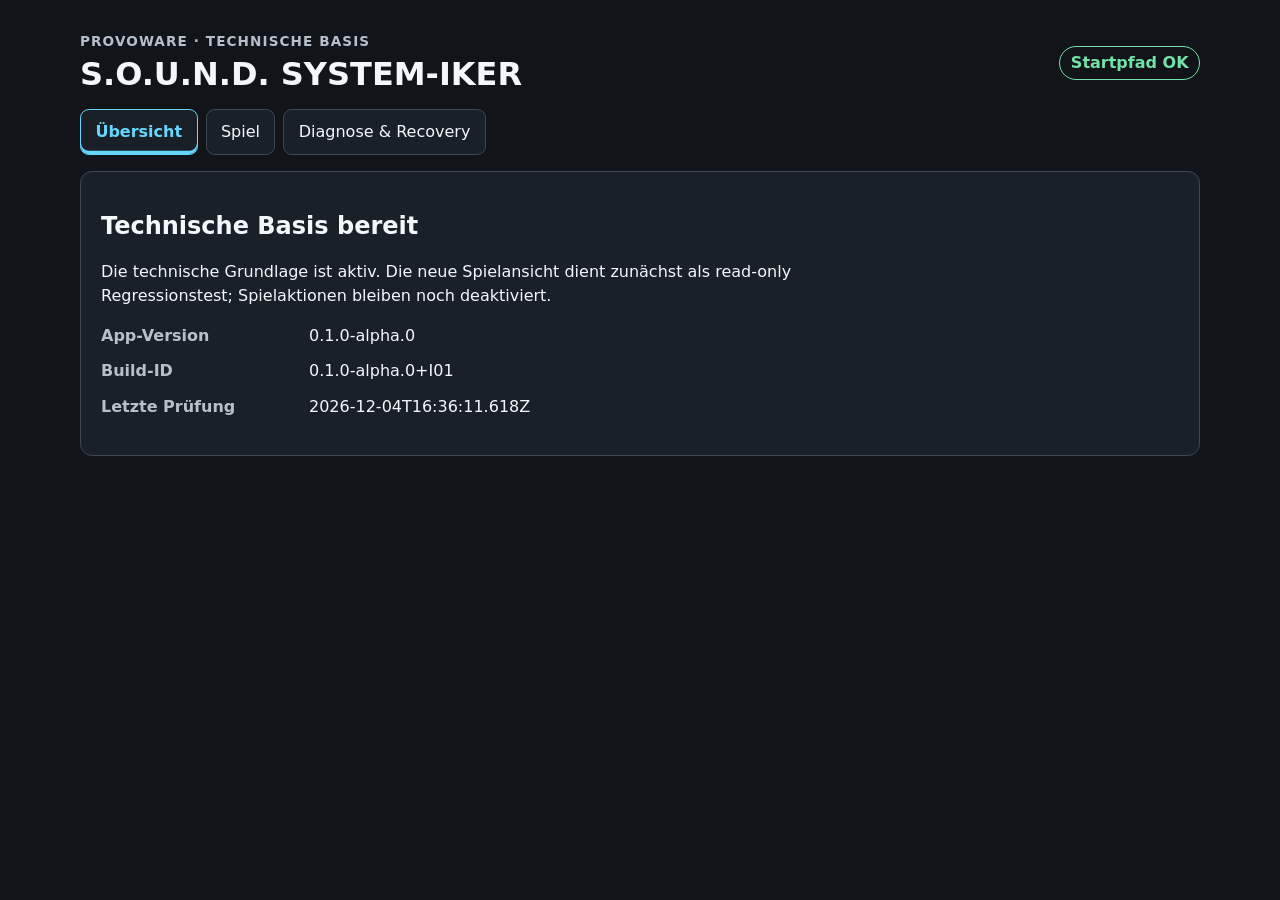
<file: index.html>
<!doctype html>
<html lang="de">
<head>
  <meta charset="utf-8">
  <meta name="viewport" content="width=device-width, initial-scale=1">
  <meta name="color-scheme" content="dark">
  <meta name="theme-color" content="#11151a">
  <title>S.O.U.N.D. SYSTEM-IKER</title>
  <link rel="stylesheet" href="./app/ui/styles.css">
</head>
<body>
  <a class="ssi-skip-link" href="#app">Zum Inhalt</a>
  <main id="app" class="ssi-app" tabindex="-1" aria-busy="true">
    <section class="ssi-card" aria-live="polite">
      <h1>S.O.U.N.D. SYSTEM-IKER</h1>
      <p>Technische Basis wird geprüft …</p>
    </section>
  </main>
  <noscript>
    <p>JavaScript ist deaktiviert. Die Anwendung benötigt JavaScript im Browser.</p>
  </noscript>
  <script type="module">
    const root = document.querySelector("#app");
    import("./app/bootstrap/main.js")
      .then(({ startApp }) => startApp(root))
      .catch((error) => {
        console.error("SSI-INTL-0001", error);
        root.replaceChildren();
        root.setAttribute("aria-busy", "false");
        const section = document.createElement("section");
        section.className = "ssi-card ssi-card--error";
        const title = document.createElement("h1");
        title.textContent = "Start nicht möglich";
        const message = document.createElement("p");
        message.textContent = "Die Anwendung konnte ihre technischen Grundlagen nicht laden. Deine vorhandenen Daten wurden dabei nicht verändert.";
        const hint = document.createElement("p");
        hint.textContent = "Fehlercode: SSI-INTL-0001. Lade die Seite neu. Bleibt der Fehler bestehen, nutze die technische Diagnose nach einem erfolgreichen Start.";
        const reload = document.createElement("button");
        reload.type = "button";
        reload.className = "ssi-button";
        reload.textContent = "Neu laden";
        reload.addEventListener("click", () => location.reload());
        section.append(title, message, hint, reload);
        root.append(section);
        root.focus();
      });
  </script>
</body>
</html>
</file>
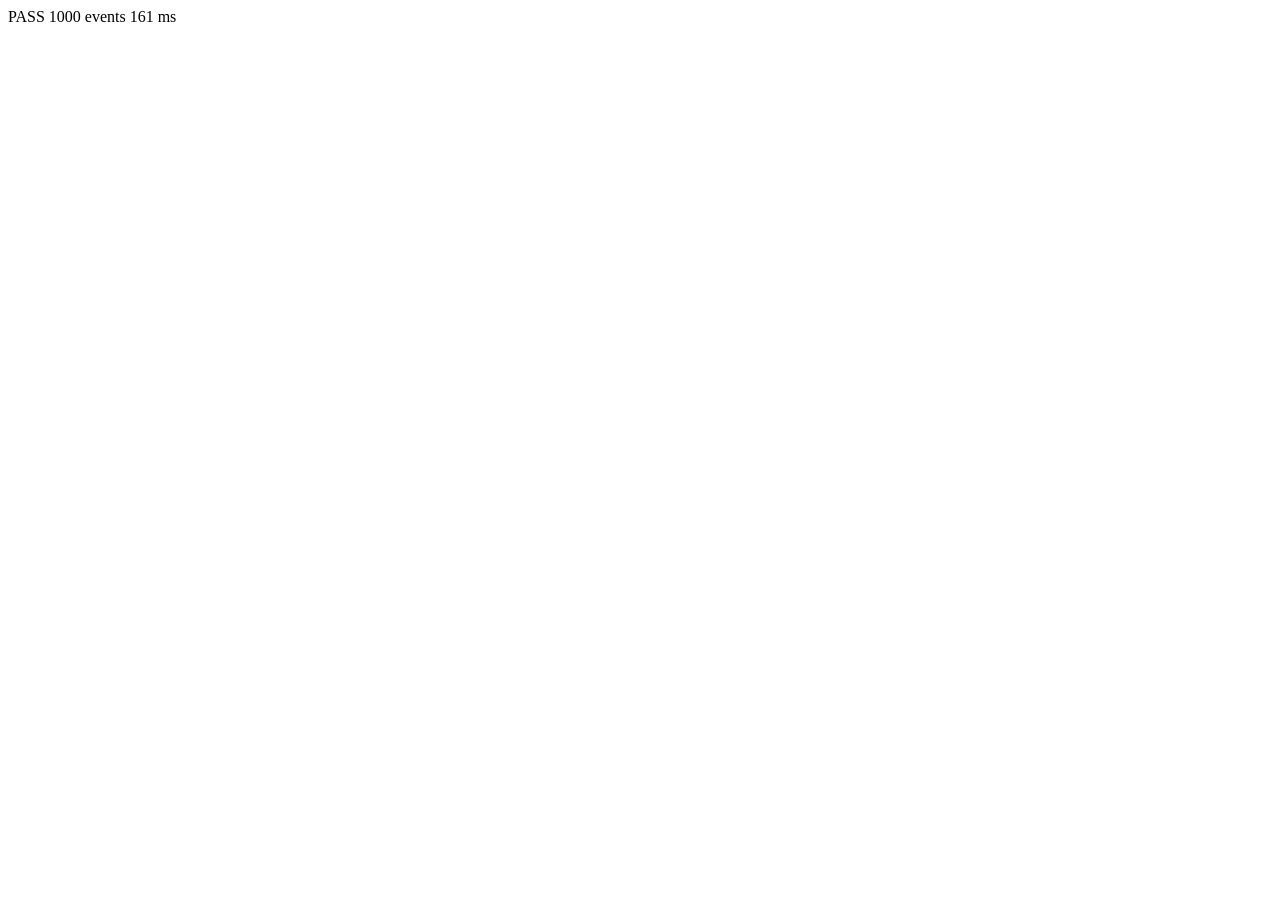
<file: tests/i11_hash_chain_browser_smoke.html>
<!doctype html>
<meta charset="utf-8">
<title>I11 Hash Chain Browser Smoke</title>
<output id="result" data-result="RUNNING">RUNNING</output>
<script type="module">
import { buildHashChain, verifyHashChain } from "../app/application/hash-chain.js";
import { createBrowserSha256Hex } from "../app/infrastructure/browser/sha256.js";

const result = document.querySelector("#result");
const encoder = new TextEncoder();
const canonicalEventBytes = value => encoder.encode(JSON.stringify(value));
const sha256Hex = createBrowserSha256Hex();
const events = Array.from({ length: 1000 }, (_, index) => ({
  event_id: `event:${String(index + 1).padStart(24, "0")}`,
  event_type: "test.event",
  payload: { value: index },
  author_id: "actor:000000000000000000000001",
  sequence: index + 1,
  lamport: index,
  ruleset_version: "1.0.0",
  metadata: {},
}));
try {
  const started = performance.now();
  const chain = await buildHashChain(events, { canonicalEventBytes, sha256Hex });
  const elapsed = Math.ceil(performance.now() - started);
  if (!(await verifyHashChain(events, chain, { canonicalEventBytes, sha256Hex }))) throw new Error("baseline verification failed");
  const changed = events.map((event, i) => i === 500 ? {...event, payload:{value:"tampered"}} : event);
  if (await verifyHashChain(changed, chain, { canonicalEventBytes, sha256Hex })) throw new Error("tampering accepted");
  const reordered = [...events];
  [reordered[20], reordered[21]] = [reordered[21], reordered[20]];
  if (await verifyHashChain(reordered, chain, { canonicalEventBytes, sha256Hex })) throw new Error("reordering accepted");
  result.dataset.result = "PASS";
  result.dataset.events = "1000";
  result.dataset.budgetMs = String(elapsed);
  result.textContent = `PASS 1000 events ${elapsed} ms`;
} catch (error) {
  result.dataset.result = "FAIL";
  result.textContent = `FAIL ${error.message}`;
}
</script>
</file>
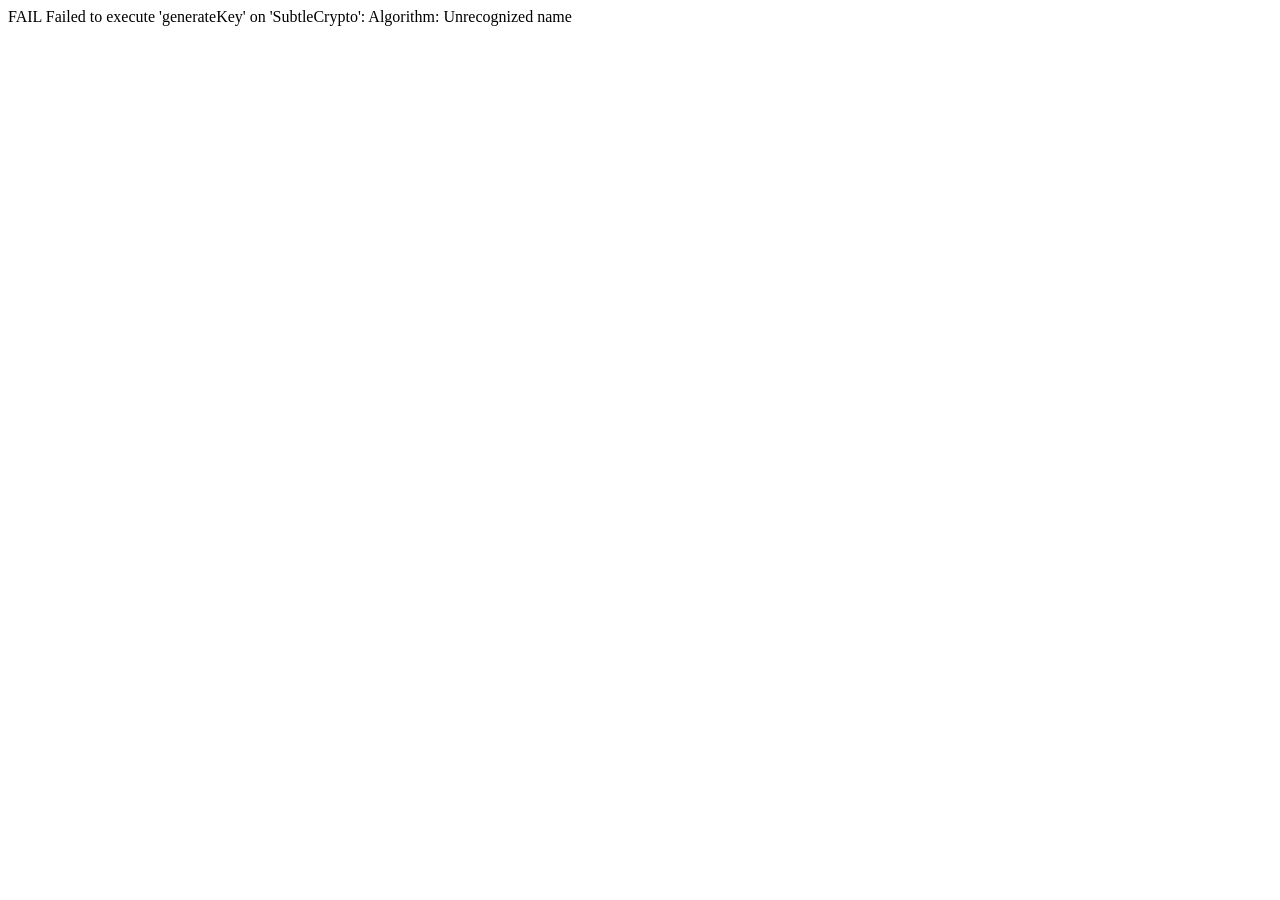
<file: tests/i12_cryptokey_persistence_browser_smoke.html>
<!doctype html>
<meta charset="utf-8">
<title>I12 CryptoKey Persistence Proof</title>
<output id="result" data-result="RUNNING">RUNNING</output>
<script type="module">
const result = document.querySelector("#result");
const keepAlive = setInterval(() => {}, 50);
const DB_NAME = "i12-cryptokey-persistence-proof-v2";
const STORE = "keys";
const KEY_ID = "active";
const message = new TextEncoder().encode("provoware:i12:persistence-proof:v1");
const request = req => new Promise((resolve, reject) => {
  req.onsuccess = () => resolve(req.result);
  req.onerror = () => reject(req.error);
});
const transactionDone = tx => new Promise((resolve, reject) => {
  tx.oncomplete = resolve;
  tx.onabort = () => reject(tx.error ?? new Error("transaction aborted"));
  tx.onerror = () => reject(tx.error ?? new Error("transaction failed"));
});
const deleteDb = () => new Promise((resolve, reject) => {
  const req = indexedDB.deleteDatabase(DB_NAME);
  req.onsuccess = resolve;
  req.onerror = () => reject(req.error);
  req.onblocked = () => reject(new Error("database deletion blocked"));
});
const openDb = async () => {
  const req = indexedDB.open(DB_NAME, 1);
  req.onupgradeneeded = () => req.result.createObjectStore(STORE, { keyPath: "key_id" });
  return request(req);
};
try {
  if (!globalThis.crypto?.subtle || !globalThis.indexedDB) throw new Error("required browser capability unavailable");
  await deleteDb();
  const pair = await crypto.subtle.generateKey({ name: "Ed25519" }, false, ["sign", "verify"]);
  if (pair.privateKey.extractable) throw new Error("private key unexpectedly extractable");

  let db = await openDb();
  let tx = db.transaction(STORE, "readwrite");
  tx.objectStore(STORE).add({ key_id: KEY_ID, private_key: pair.privateKey, public_key: pair.publicKey });
  await transactionDone(tx);
  db.close();

  db = await openDb();
  tx = db.transaction(STORE, "readonly");
  const stored = await request(tx.objectStore(STORE).get(KEY_ID));
  await transactionDone(tx);
  if (!stored?.private_key || stored.private_key.extractable) throw new Error("persisted private key invalid");
  const signature = await crypto.subtle.sign({ name: "Ed25519" }, stored.private_key, message);
  if (!await crypto.subtle.verify({ name: "Ed25519" }, stored.public_key, signature, message)) throw new Error("reopened key cannot sign/verify");

  let exportRejected = false;
  try { await crypto.subtle.exportKey("pkcs8", stored.private_key); } catch { exportRejected = true; }
  if (!exportRejected) throw new Error("private key export unexpectedly succeeded");

  let noClobber = false;
  tx = db.transaction(STORE, "readwrite");
  tx.objectStore(STORE).add({ key_id: KEY_ID, private_key: pair.privateKey, public_key: pair.publicKey });
  try { await transactionDone(tx); } catch { noClobber = true; }
  if (!noClobber) throw new Error("duplicate key silently replaced active key");

  tx = db.transaction(STORE, "readonly");
  const missing = await request(tx.objectStore(STORE).get("missing"));
  await transactionDone(tx);
  if (missing !== undefined) throw new Error("missing-key path did not fail closed");
  db.close();
  await deleteDb();

  Object.assign(result.dataset, { result: "PASS", reopened: "true", nonExtractable: "true", noClobber: "true", missingKey: "closed" });
  result.textContent = "PASS";
} catch (error) {
  result.dataset.result = "FAIL";
  result.textContent = `FAIL ${error.message}`;
} finally {
  clearInterval(keepAlive);
}
</script>
</file>
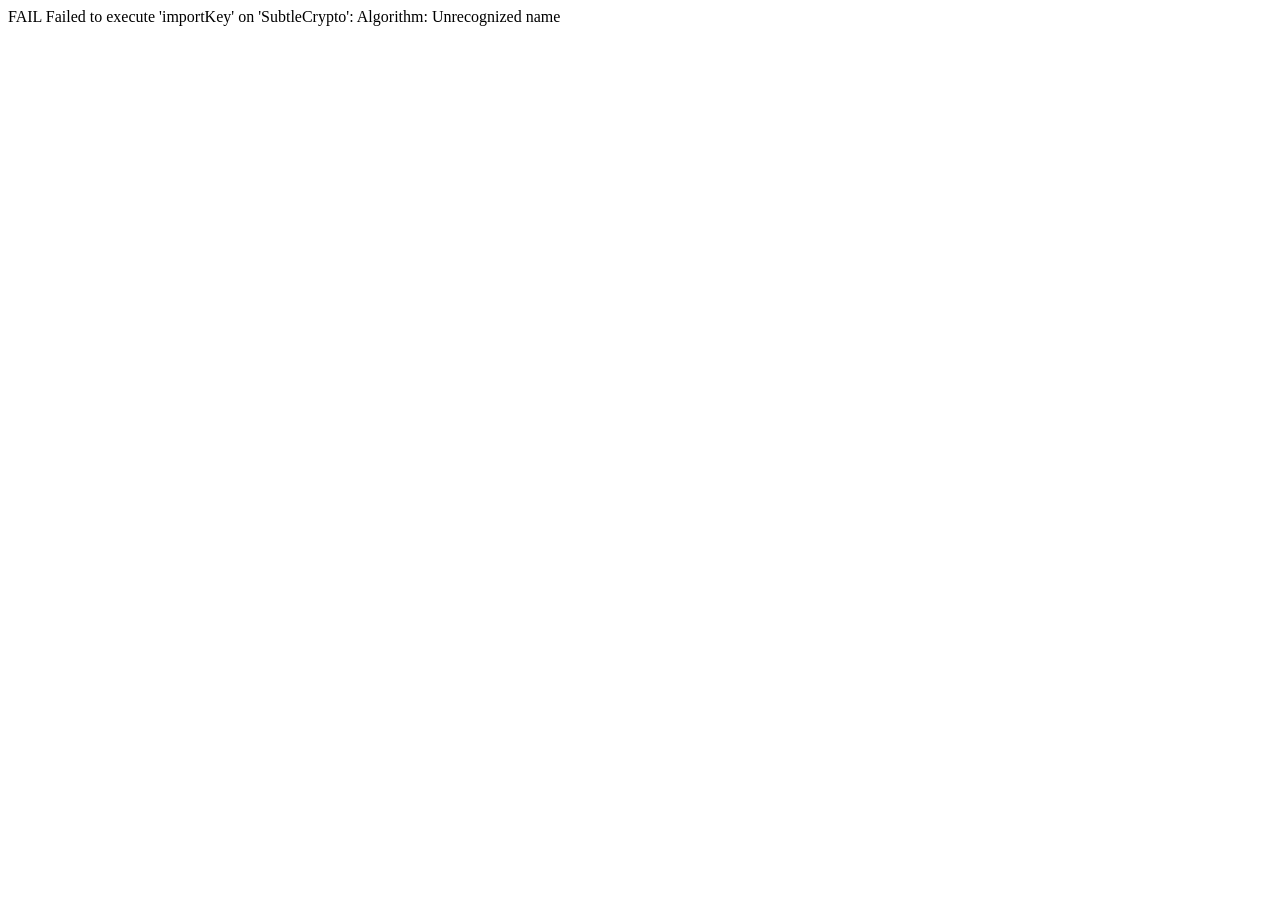
<file: tests/i12_ed25519_browser_smoke.html>
<!doctype html>
<meta charset="utf-8">
<title>I12 Ed25519 Browser Smoke</title>
<output id="result" data-result="RUNNING">RUNNING</output>
<script type="module">
import { exportEd25519PublicKey, importEd25519PublicKey, signEd25519, verifyEd25519 } from "../app/infrastructure/browser/ed25519-sign-verify.js";
const result = document.querySelector("#result");
const hex = value => Uint8Array.from(value.match(/../g)?.map(byte => parseInt(byte, 16)) ?? []);
const VERIFY_COUNT = 1000;
const VERIFY_BUDGET_MS = 5000;
try {
  const subtle = globalThis.crypto?.subtle;
  if (!subtle) throw new Error("Web Crypto unavailable");
  const rawPublic = hex("d75a980182b10ab7d54bfed3c964073a0ee172f3daa62325af021a68f707511a");
  const privateKey = await subtle.importKey("pkcs8", hex("302e020100300506032b6570042204209d61b19deffd5a60ba844af492ec2cc44449c5697b326919703bac031cae7f60"), {name:"Ed25519"}, false, ["sign"]);
  const publicKey = await importEd25519PublicKey(rawPublic, subtle);
  const exported = await exportEd25519PublicKey(publicKey, subtle);
  if (exported.length !== rawPublic.length || !exported.every((byte, i) => byte === rawPublic[i])) throw new Error("public key roundtrip mismatch");
  const message = new Uint8Array();
  const expected = hex("e5564300c360ac729086e2cc806e828a84877f1eb8e5d974d873e065224901555fb8821590a33bacc61e39701cf9b46bd25bf5f0595bbe24655141438e7a100b");
  const signature = await signEd25519(message, privateKey, subtle);
  if (signature.length !== expected.length || !signature.every((byte, i) => byte === expected[i])) throw new Error("known vector mismatch");
  if (!await verifyEd25519(message, signature, publicKey, subtle)) throw new Error("verification failed");
  const changed = signature.slice(); changed[0] ^= 1;
  if (await verifyEd25519(message, changed, publicKey, subtle)) throw new Error("tampering accepted");
  for (let i = 0; i < 10; i += 1) {
    if (!await verifyEd25519(message, signature, publicKey, subtle)) throw new Error("warmup verification failed");
  }
  const started = performance.now();
  for (let i = 0; i < VERIFY_COUNT; i += 1) {
    if (!await verifyEd25519(message, signature, publicKey, subtle)) throw new Error("profile verification failed");
  }
  const elapsed = Math.ceil(performance.now() - started);
  if (elapsed > VERIFY_BUDGET_MS) throw new Error("verify budget exceeded");
  result.dataset.result = "PASS";
  result.dataset.verifications = String(VERIFY_COUNT);
  result.dataset.elapsedMs = String(elapsed);
  result.dataset.budgetMs = String(VERIFY_BUDGET_MS);
  result.textContent = "PASS";
} catch (error) {
  result.dataset.result = "FAIL";
  result.textContent = "FAIL " + error.message;
}
</script>
</file>
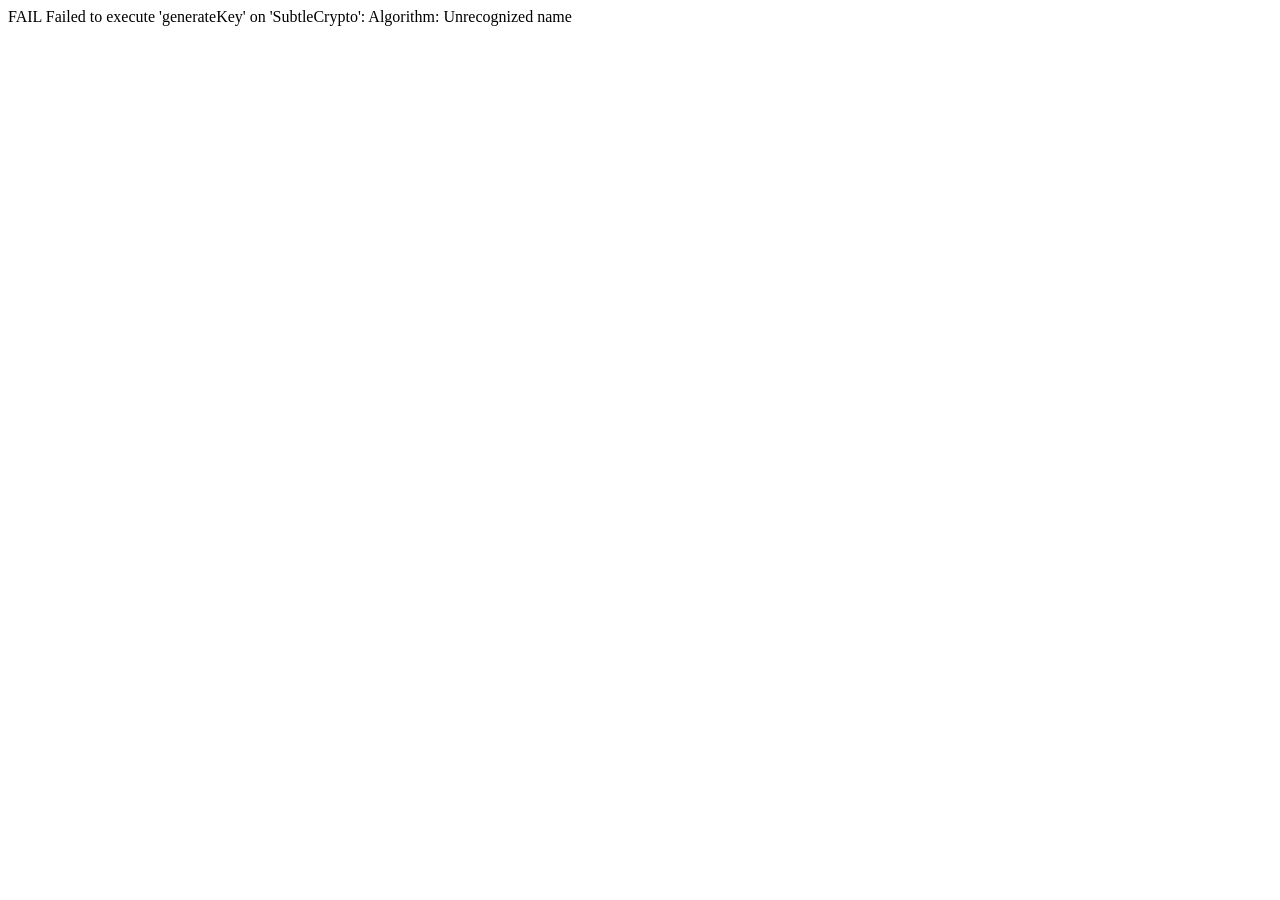
<file: tests/i12_public_key_store_browser_smoke.html>
<!doctype html>
<meta charset="utf-8">
<title>I12 P2 Historical Public Key Store Smoke</title>
<output id="result" data-result="RUNNING">RUNNING</output>
<script type="module">
import { deriveKeyId } from "../app/application/event-signature.js";
import { createBrowserSha256Hex } from "../app/infrastructure/browser/sha256.js";
import {
  PUBLIC_KEY_STORE_ERROR,
  createIndexedDbPublicKeyStore,
} from "../app/infrastructure/browser/indexeddb-public-key-store.js";

const result = document.querySelector("#result");
const keepAlive = setInterval(() => {}, 50);
const DB_NAME = "i12-p2-public-key-store-smoke";
const sha256Hex = createBrowserSha256Hex(crypto.subtle);
const derive = bytes => deriveKeyId(bytes, { sha256Hex });
const requestResult = request => new Promise((resolve, reject) => {
  request.onsuccess = () => resolve(request.result);
  request.onerror = () => reject(request.error);
});
const transactionDone = transaction => new Promise((resolve, reject) => {
  transaction.oncomplete = resolve;
  transaction.onabort = () => reject(transaction.error ?? new Error("transaction aborted"));
  transaction.onerror = () => reject(transaction.error ?? new Error("transaction failed"));
});
const deleteDb = () => new Promise((resolve, reject) => {
  const request = indexedDB.deleteDatabase(DB_NAME);
  request.onsuccess = resolve;
  request.onerror = () => reject(request.error);
  request.onblocked = () => reject(new Error("database deletion blocked"));
});
const expectCode = async (operation, code) => {
  try { await operation(); }
  catch (error) {
    if (error?.code === code) return;
    throw error;
  }
  throw new Error("expected error " + code);
};
const same = (a, b) => a.length === b.length && a.every((v, i) => v === b[i]);

try {
  await deleteDb();

  const bytesA = Uint8Array.from({ length: 32 }, (_, i) => i);
  const bytesB = Uint8Array.from({ length: 32 }, (_, i) => 255 - i);
  const keyA = await derive(bytesA);
  const keyB = await derive(bytesB);
  const recordA = { key_id: keyA, algorithm: "Ed25519", public_key_bytes: bytesA };

  const store = createIndexedDbPublicKeyStore({ indexedDB, deriveKeyId: derive, dbName: DB_NAME });
  if (Object.keys(store).sort().join(",") !== "putIfAbsent,readById") throw new Error("unexpected P2 API surface");
  if (await store.readById(keyA) !== null) throw new Error("unknown key did not return null");

  await expectCode(
    () => store.putIfAbsent({ ...recordA, public_key_bytes: bytesA.slice(0, 31) }),
    PUBLIC_KEY_STORE_ERROR.INVALID_RECORD,
  );
  await expectCode(
    () => store.putIfAbsent({ ...recordA, key_id: keyB }),
    PUBLIC_KEY_STORE_ERROR.KEY_ID_MISMATCH,
  );

  await store.putIfAbsent(recordA);
  const first = await store.readById(keyA);
  if (!first || !same(first.public_key_bytes, bytesA)) throw new Error("P2 readback mismatch");
  first.public_key_bytes[0] ^= 0xff;
  const second = await store.readById(keyA);
  if (!same(second.public_key_bytes, bytesA)) throw new Error("P2 readback aliases mutable bytes");

  await store.putIfAbsent({ key_id: keyA, algorithm: "Ed25519", public_key_bytes: bytesA.slice() });
  if (!same((await store.readById(keyA)).public_key_bytes, bytesA)) throw new Error("idempotent duplicate changed record");

  const collisionStore = createIndexedDbPublicKeyStore({
    indexedDB,
    dbName: DB_NAME,
    deriveKeyId: async () => keyA,
  });
  await expectCode(
    () => collisionStore.putIfAbsent({ key_id: keyA, algorithm: "Ed25519", public_key_bytes: bytesB }),
    PUBLIC_KEY_STORE_ERROR.CONFLICT,
  );
  if (!same((await store.readById(keyA)).public_key_bytes, bytesA)) throw new Error("conflict clobbered existing record");

  await deleteDb();

  const pair = await crypto.subtle.generateKey({ name: "Ed25519" }, false, ["sign", "verify"]);
  const legacyReq = indexedDB.open(DB_NAME, 1);
  legacyReq.onupgradeneeded = () => legacyReq.result.createObjectStore("signing_keys", { keyPath: "slot" });
  const legacyDb = await requestResult(legacyReq);
  const legacyTx = legacyDb.transaction("signing_keys", "readwrite");
  legacyTx.objectStore("signing_keys").add({ slot: "active", key_id: keyA, private_key: pair.privateKey, public_key: pair.publicKey });
  await transactionDone(legacyTx);
  legacyDb.close();

  const upgradeStore = createIndexedDbPublicKeyStore({ indexedDB, deriveKeyId: derive, dbName: DB_NAME });
  await upgradeStore.putIfAbsent(recordA);
  const upgradedDb = await requestResult(indexedDB.open(DB_NAME, 3));
  if (!["signing_keys", "public_keys", "signature_records"].every(name => upgradedDb.objectStoreNames.contains(name))) {
    throw new Error("P3 upgrade did not preserve I12 stores");
  }
  const checkTx = upgradedDb.transaction("signing_keys", "readonly");
  const legacyRecord = await requestResult(checkTx.objectStore("signing_keys").get("active"));
  await transactionDone(checkTx);
  upgradedDb.close();
  if (legacyRecord?.key_id !== keyA || legacyRecord.private_key.extractable) throw new Error("P2 upgrade changed P1 record");

  const corruptDb = await requestResult(indexedDB.open(DB_NAME, 3));
  const corruptTx = corruptDb.transaction("public_keys", "readwrite");
  corruptTx.objectStore("public_keys").put({ key_id: keyB, algorithm: "Ed25519", public_key_bytes: new Uint8Array(31) });
  await transactionDone(corruptTx);
  corruptDb.close();
  await expectCode(
    () => upgradeStore.readById(keyB),
    PUBLIC_KEY_STORE_ERROR.INVALID_RECORD,
  );

  const failingIndexedDB = {
    open() {
      const request = new EventTarget();
      request.error = new Error("injected open failure");
      queueMicrotask(() => request.dispatchEvent(new Event("error")));
      return request;
    },
  };
  const failingStore = createIndexedDbPublicKeyStore({ indexedDB: failingIndexedDB, deriveKeyId: derive, dbName: "unused" });
  await expectCode(
    () => failingStore.putIfAbsent(recordA),
    PUBLIC_KEY_STORE_ERROR.OPEN_FAILED,
  );

  const queued = value => {
    const request = new EventTarget();
    request.result = value;
    queueMicrotask(() => request.dispatchEvent(new Event("success")));
    return request;
  };
  const fakeTransaction = new EventTarget();
  fakeTransaction.error = null;
  fakeTransaction.abort = () => queueMicrotask(() => fakeTransaction.dispatchEvent(new Event("abort")));
  fakeTransaction.objectStore = () => ({
    get: () => queued(undefined),
    add: () => { throw new DOMException("injected clone/queue failure", "DataCloneError"); },
  });
  const fakeDb = {
    objectStoreNames: { contains: () => true },
    transaction: () => fakeTransaction,
    close() {},
  };
  const failingWriteIndexedDB = {
    open() {
      const request = new EventTarget();
      request.result = fakeDb;
      queueMicrotask(() => request.dispatchEvent(new Event("success")));
      return request;
    },
  };
  const failingWriteStore = createIndexedDbPublicKeyStore({
    indexedDB: failingWriteIndexedDB,
    deriveKeyId: derive,
    dbName: "unused-write",
  });
  await expectCode(
    () => failingWriteStore.putIfAbsent(recordA),
    PUBLIC_KEY_STORE_ERROR.WRITE_FAILED,
  );

  await deleteDb();

  Object.assign(result.dataset, {
    result: "PASS",
    representation: "raw32",
    keyId: "verified",
    idempotent: "true",
    conflict: "closed",
    corruption: "closed",
    p1: "preserved",
    writeFailure: "closed",
    api: "minimal",
  });
  result.textContent = "PASS";
} catch (error) {
  result.dataset.result = "FAIL";
  result.textContent = `FAIL ${error.message}`;
} finally {
  clearInterval(keepAlive);
}
</script>
</file>
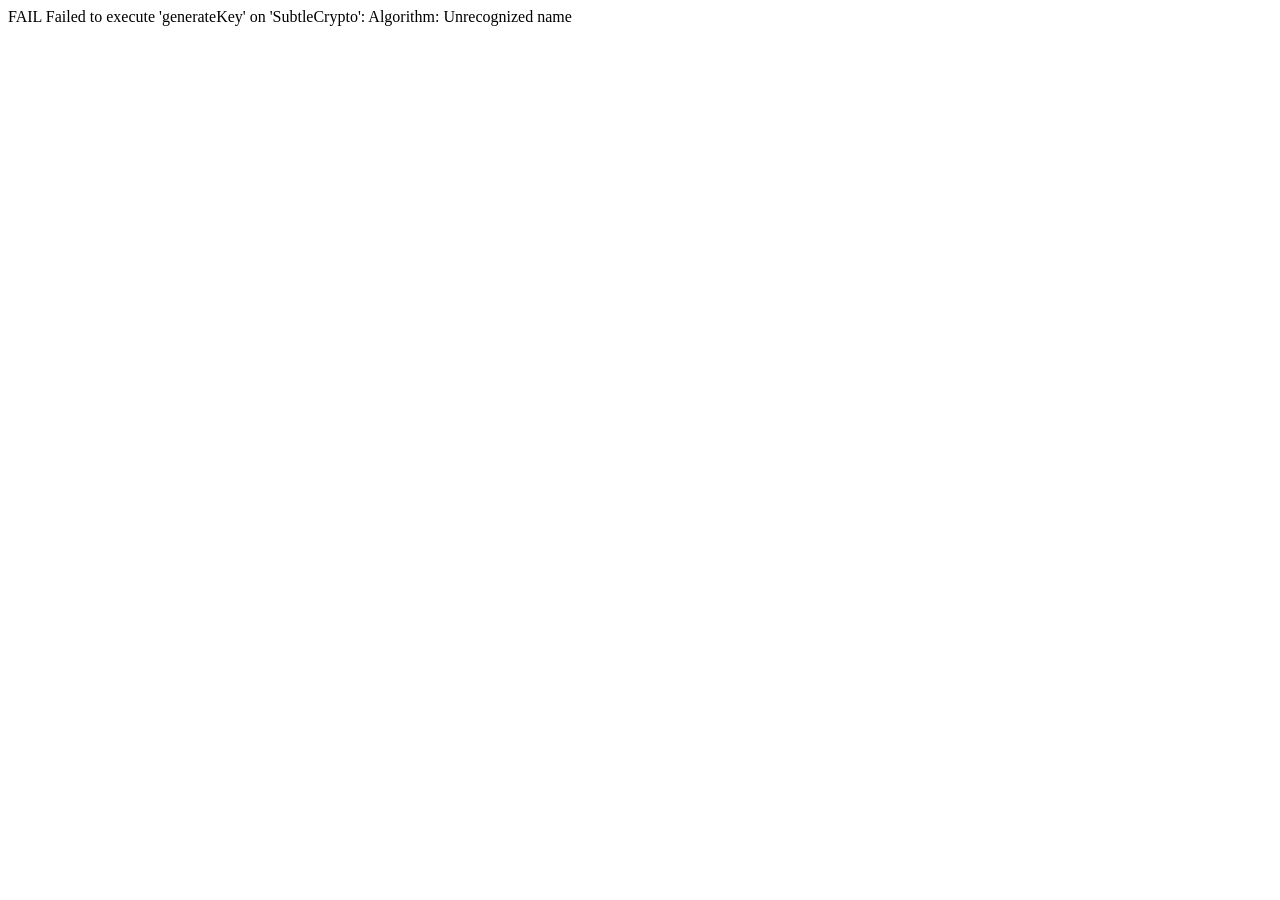
<file: tests/i12_signature_store_browser_smoke.html>
<!doctype html>
<meta charset="utf-8">
<title>I12 P3 Detached Signature Store Smoke</title>
<output id="result" data-result="RUNNING">RUNNING</output>
<script type="module">
import {
  SIGNATURE_STORE_ERROR as E,
  createIndexedDbSignatureStore,
} from "../app/infrastructure/browser/indexeddb-signature-store.js";

const result=document.querySelector("#result");
const keepAlive=setInterval(()=>{},50);
const DB_NAME="i12-p3-signature-store-smoke";
const requestResult=request=>new Promise((resolve,reject)=>{
  request.onsuccess=()=>resolve(request.result);
  request.onerror=()=>reject(request.error);
});
const transactionDone=transaction=>new Promise((resolve,reject)=>{
  transaction.oncomplete=resolve;
  transaction.onabort=()=>reject(transaction.error??new Error("transaction aborted"));
  transaction.onerror=()=>reject(transaction.error??new Error("transaction failed"));
});
const deleteDb=()=>new Promise((resolve,reject)=>{
  const request=indexedDB.deleteDatabase(DB_NAME);
  request.onsuccess=resolve;
  request.onerror=()=>reject(request.error);
  request.onblocked=()=>reject(new Error("database deletion blocked"));
});
const expectCode=async(operation,code)=>{
  try { await operation(); } catch(error) { if(error?.code===code)return; throw error; }
  throw new Error("expected error "+code);
};
const world_id="world:"+"1".repeat(24);
const event_id="event:"+"2".repeat(24);
const make=(key="a",signature="A".repeat(86))=>({
  format:"ssi-event-signature",format_version:1,world_id,event_id,
  author_id:"actor:"+"3".repeat(24),key_id:"key:sha256:"+key.repeat(64),
  algorithm:"Ed25519",signature,
});

try {
  await deleteDb();
  const pair=await crypto.subtle.generateKey({name:"Ed25519"},false,["sign","verify"]);
  const legacyRequest=indexedDB.open(DB_NAME,2);
  legacyRequest.onupgradeneeded=()=>{
    const db=legacyRequest.result;
    db.createObjectStore("signing_keys",{keyPath:"slot"});
    db.createObjectStore("public_keys",{keyPath:"key_id"});
  };
  const legacyDb=await requestResult(legacyRequest);
  let tx=legacyDb.transaction(["signing_keys","public_keys"],"readwrite");
  tx.objectStore("signing_keys").add({slot:"active",key_id:make().key_id,private_key:pair.privateKey,public_key:pair.publicKey});
  tx.objectStore("public_keys").add({key_id:make().key_id,algorithm:"Ed25519",public_key_bytes:new Uint8Array(32)});
  await transactionDone(tx);
  legacyDb.close();

  const store=createIndexedDbSignatureStore({indexedDB,dbName:DB_NAME});
  if(Object.keys(store).sort().join(",")!=="putIfAbsent,readByEvent")throw new Error("unexpected API");
  if((await store.readByEvent(world_id,event_id)).length!==0)throw new Error("missing read not empty");
  await expectCode(()=>store.putIfAbsent({...make(),verified:true}),E.INVALID_RECORD);
  await store.putIfAbsent(make("b"));
  await store.putIfAbsent(make("a"));
  await store.putIfAbsent({...make("a")});
  const records=await store.readByEvent(world_id,event_id);
  if(records.length!==2||!records[0].key_id.endsWith("a".repeat(64)))throw new Error("read order mismatch");
  if(!Object.isFrozen(records)||!records.every(Object.isFrozen))throw new Error("read result mutable");
  await expectCode(()=>store.putIfAbsent(make("a","B".repeat(85)+"A")),E.CONFLICT);

  const upgraded=await requestResult(indexedDB.open(DB_NAME,3));
  if(!["signing_keys","public_keys","signature_records"].every(name=>upgraded.objectStoreNames.contains(name)))throw new Error("upgrade stores missing");
  tx=upgraded.transaction(["signing_keys","public_keys"],"readonly");
  const active=await requestResult(tx.objectStore("signing_keys").get("active"));
  const publicRecord=await requestResult(tx.objectStore("public_keys").get(make().key_id));
  await transactionDone(tx);
  if(active?.key_id!==make().key_id||publicRecord?.key_id!==make().key_id)throw new Error("upgrade changed P1/P2");
  upgraded.close();

  const corruptDb=await requestResult(indexedDB.open(DB_NAME,3));
  tx=corruptDb.transaction("signature_records","readwrite");
  tx.objectStore("signature_records").put({...make("c"),signature:"invalid"});
  await transactionDone(tx);
  corruptDb.close();
  await expectCode(()=>store.readByEvent(world_id,event_id),E.INVALID_RECORD);

  const failingIndexedDB={open(){
    const request=new EventTarget(); request.error=new Error("open");
    queueMicrotask(()=>request.dispatchEvent(new Event("error"))); return request;
  }};
  await expectCode(
    ()=>createIndexedDbSignatureStore({indexedDB:failingIndexedDB}).putIfAbsent(make()),
    E.OPEN_FAILED,
  );
  await deleteDb();
  Object.assign(result.dataset,{result:"PASS",upgrade:"preserved",idempotent:"true",conflict:"closed",corruption:"closed",order:"deterministic",api:"minimal"});
  result.textContent="PASS";
} catch(error) {
  result.dataset.result="FAIL";
  result.textContent=`FAIL ${error.message}`;
} finally { clearInterval(keepAlive); }
</script>
</file>
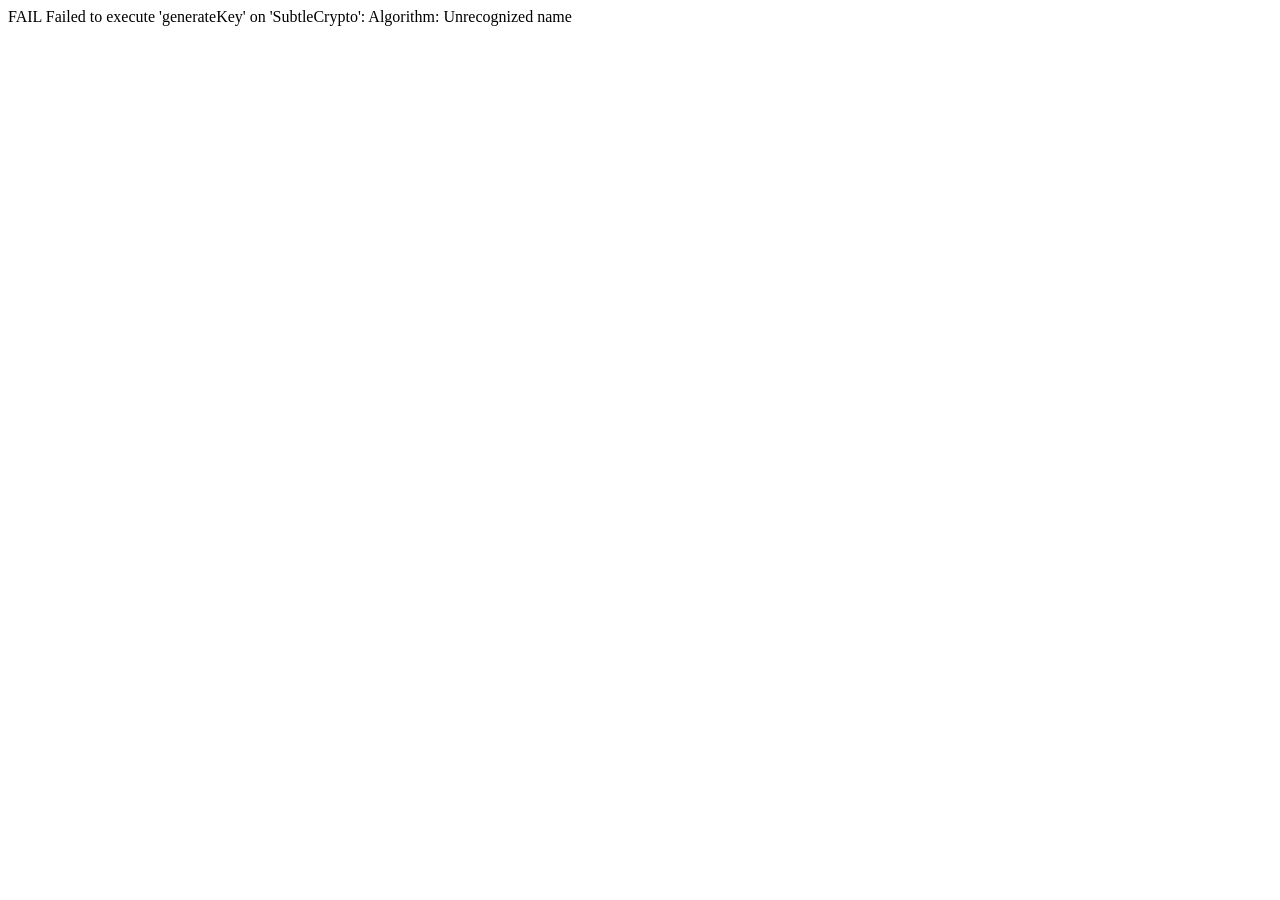
<file: tests/i12_signing_key_store_browser_smoke.html>
<!doctype html>
<meta charset="utf-8">
<title>I12 P1 Signing Key Store Smoke</title>
<output id="result" data-result="RUNNING">RUNNING</output>
<script type="module">
import {
  SIGNING_KEY_STORE_ERROR,
  createIndexedDbSigningKeyStore,
} from "../app/infrastructure/browser/indexeddb-signing-key-store.js";

const result = document.querySelector("#result");
const keepAlive = setInterval(() => {}, 50);
const DB_NAME = "i12-p1-signing-key-store-smoke";
const KEY_A = "key:sha256:" + "a".repeat(64);
const KEY_B = "key:sha256:" + "b".repeat(64);
const requestResult = request => new Promise((resolve, reject) => {
  request.onsuccess = () => resolve(request.result);
  request.onerror = () => reject(request.error);
});
const transactionDone = transaction => new Promise((resolve, reject) => {
  transaction.oncomplete = resolve;
  transaction.onabort = () => reject(transaction.error ?? new Error("transaction aborted"));
  transaction.onerror = () => reject(transaction.error ?? new Error("transaction failed"));
});
const deleteDb = () => new Promise((resolve, reject) => {
  const request = indexedDB.deleteDatabase(DB_NAME);
  request.onsuccess = resolve;
  request.onerror = () => reject(request.error);
  request.onblocked = () => reject(new Error("database deletion blocked"));
});
const expectCode = async (operation, code) => {
  try {
    await operation();
  } catch (error) {
    if (error?.code === code) return;
    throw error;
  }
  throw new Error("expected error " + code);
};

try {
  await deleteDb();
  const store = createIndexedDbSigningKeyStore({ indexedDB, dbName: DB_NAME });
  if (Object.keys(store).sort().join(",") !== "putIfAbsent,readActive") throw new Error("unexpected P1 API surface");
  if (await store.readActive() !== null) throw new Error("empty store did not return null");

  const pairA = await crypto.subtle.generateKey({ name: "Ed25519" }, false, ["sign", "verify"]);
  const pairB = await crypto.subtle.generateKey({ name: "Ed25519" }, false, ["sign", "verify"]);
  const recordA = { slot: "active", key_id: KEY_A, private_key: pairA.privateKey, public_key: pairA.publicKey };
  const recordB = { slot: "active", key_id: KEY_B, private_key: pairB.privateKey, public_key: pairB.publicKey };

  await expectCode(
    () => store.putIfAbsent({ ...recordA, key_id: "invalid" }),
    SIGNING_KEY_STORE_ERROR.INVALID_RECORD,
  );

  await store.putIfAbsent(recordA);
  const persisted = await store.readActive();
  if (persisted?.key_id !== KEY_A || persisted.private_key.extractable) throw new Error("persisted record invalid");

  const bytes = new TextEncoder().encode("provoware:i12:p1-store:v1");
  const signature = await crypto.subtle.sign({ name: "Ed25519" }, persisted.private_key, bytes);
  if (!await crypto.subtle.verify({ name: "Ed25519" }, persisted.public_key, signature, bytes)) {
    throw new Error("persisted key cannot sign/verify");
  }

  await expectCode(
    () => store.putIfAbsent(recordB),
    SIGNING_KEY_STORE_ERROR.ALREADY_EXISTS,
  );
  if ((await store.readActive())?.key_id !== KEY_A) throw new Error("duplicate write clobbered active key");

  await deleteDb();
  if (await store.readActive() !== null) throw new Error("recreated empty store did not return null");

  const rawDb = await requestResult(indexedDB.open(DB_NAME, 3));
  const tx = rawDb.transaction("signing_keys", "readwrite");
  tx.objectStore("signing_keys").add({ slot: "active", key_id: KEY_A, private_key: "corrupt", public_key: "corrupt" });
  await transactionDone(tx);
  rawDb.close();

  await expectCode(
    () => store.readActive(),
    SIGNING_KEY_STORE_ERROR.INVALID_RECORD,
  );
  await deleteDb();

  Object.assign(result.dataset, {
    result: "PASS",
    empty: "null",
    persisted: "true",
    noClobber: "true",
    corrupt: "closed",
  });
  result.textContent = "PASS";
} catch (error) {
  result.dataset.result = "FAIL";
  result.textContent = `FAIL ${error.message}`;
} finally {
  clearInterval(keepAlive);
}
</script>
</file>
<file: app/ui/styles.css>
:root {
  --ssi-bg: #11151a;
  --ssi-panel: #1a2028;
  --ssi-text: #f4f7fa;
  --ssi-muted: #b7c0ca;
  --ssi-border: #3d4855;
  --ssi-accent: #65d7ff;
  --ssi-ok: #72e2a7;
  --ssi-warning: #ffd166;
  --ssi-error: #ff8c8c;
  --ssi-radius: 0.75rem;
  font-family: system-ui, sans-serif;
}

* { box-sizing: border-box; }
body { margin: 0; background: var(--ssi-bg); color: var(--ssi-text); line-height: 1.5; }
button { font: inherit; }
.ssi-skip-link { position: absolute; left: -9999px; }
.ssi-skip-link:focus { left: 1rem; top: 1rem; z-index: 10; background: var(--ssi-text); color: var(--ssi-bg); padding: 0.75rem; }
.ssi-app { width: min(70rem, calc(100% - 2rem)); margin: 0 auto; padding: 2rem 0 4rem; }
.ssi-header { display: flex; gap: 1rem; align-items: center; justify-content: space-between; flex-wrap: wrap; margin-bottom: 1rem; }
.ssi-kicker { color: var(--ssi-muted); margin: 0; font-size: 0.85rem; font-weight: 700; line-height: 1.4; letter-spacing: 0.08em; text-wrap: balance; }
h1, h2 { line-height: 1.2; text-wrap: balance; }
h1 { margin: 0.25rem 0 0; }
.ssi-card, .ssi-panel { background: var(--ssi-panel); border: 1px solid var(--ssi-border); border-radius: var(--ssi-radius); padding: 1.25rem; }
.ssi-card { box-shadow: 0 0.35rem 1rem rgb(0 0 0 / 20%); }
.ssi-card--error { border-color: var(--ssi-error); }
.ssi-panel > p { max-width: 68ch; text-wrap: pretty; }
.ssi-tabs { display: flex; gap: 0.5rem; margin: 1rem 0; flex-wrap: wrap; }
.ssi-tab, .ssi-button { min-height: 2.75rem; border: 1px solid var(--ssi-border); border-radius: 0.55rem; background: var(--ssi-panel); color: var(--ssi-text); padding: 0.6rem 0.9rem; cursor: pointer; }
.ssi-tab[aria-pressed="true"] { border-color: var(--ssi-accent); color: var(--ssi-accent); box-shadow: inset 0 -0.2rem 0 var(--ssi-accent); font-weight: 700; }
.ssi-tab:hover, .ssi-button:not(:disabled):hover { border-color: var(--ssi-accent); }
.ssi-button:disabled { cursor: not-allowed; opacity: 0.6; filter: saturate(0.35); }
:focus-visible { outline: 0.2rem solid var(--ssi-accent); outline-offset: 0.2rem; }
.ssi-status { display: inline-flex; align-items: center; min-height: 2rem; border: 1px solid currentColor; border-radius: 999px; padding: 0.25rem 0.65rem; font-weight: 700; white-space: normal; text-align: center; overflow-wrap: anywhere; }
.ssi-status--ok { color: var(--ssi-ok); }
.ssi-status--warning { color: var(--ssi-warning); }
.ssi-status--critical { color: var(--ssi-error); }
.ssi-status--info { color: var(--ssi-accent); }
.ssi-meta { display: grid; grid-template-columns: minmax(8rem, 12rem) 1fr; gap: 0.65rem 1rem; }
.ssi-meta dt { color: var(--ssi-muted); font-weight: 700; overflow-wrap: anywhere; }
.ssi-meta dd { margin: 0; line-height: 1.55; overflow-wrap: anywhere; }
.ssi-health-list { list-style: none; padding: 0; margin: 1rem 0; }
.ssi-health-row { display: flex; gap: 1rem; justify-content: space-between; align-items: start; padding: 0.85rem 0; border-top: 1px solid var(--ssi-border); }
.ssi-health-row p { color: var(--ssi-muted); margin: 0.3rem 0 0; }
.ssi-storage-health { margin: 1.25rem 0; padding-top: 1rem; border-top: 1px solid var(--ssi-border); }
.ssi-storage-health-heading { display: flex; gap: 1rem; align-items: center; justify-content: space-between; flex-wrap: wrap; }
.ssi-storage-health-heading h3 { margin: 0; }
.ssi-storage-health > p { color: var(--ssi-muted); margin: 0.35rem 0 0.75rem; }
.ssi-storage-meter { width: 100%; height: 0.8rem; margin: 0 0 1rem; accent-color: var(--ssi-accent); }
.ssi-storage-health[data-capacity="warning"] .ssi-storage-meter { accent-color: var(--ssi-warning); }
.ssi-storage-health[data-capacity="critical"] .ssi-storage-meter { accent-color: var(--ssi-error); }
.ssi-game-heading { display: flex; gap: 1rem; align-items: start; justify-content: space-between; flex-wrap: wrap; margin-bottom: 1rem; }
.ssi-game-heading h2, .ssi-game-heading p { margin-top: 0; }
.ssi-game-heading p, .ssi-game-location { color: var(--ssi-muted); }
.ssi-game-grid { display: grid; grid-template-columns: minmax(10rem, 0.8fr) minmax(16rem, 2fr) minmax(12rem, 1fr); gap: 1.25rem; }
.ssi-game-region { min-width: 0; }
.ssi-game-region h3 { margin-top: 0; }
.ssi-game-list, .ssi-game-log { margin: 0; padding-left: 1.2rem; }
.ssi-game-log { overflow-wrap: anywhere; }
.ssi-game-list { list-style: none; padding-left: 0; }
.ssi-game-list li { display: flex; gap: 0.75rem; justify-content: space-between; padding: 0.55rem 0; border-top: 1px solid var(--ssi-border); }
.ssi-game-list li span { color: var(--ssi-muted); }
.ssi-scene-card { border-top: 0.2rem solid var(--ssi-accent); padding-top: 1rem; }
.ssi-game-meta { grid-template-columns: minmax(5rem, 7rem) 1fr; }
.ssi-game-events { grid-column: 1 / -1; border-top: 1px solid var(--ssi-border); padding-top: 1rem; }
.ssi-game-actions { display: flex; gap: 0.5rem; flex-wrap: wrap; margin-top: 1.25rem; }
.ssi-game-action:disabled { cursor: not-allowed; opacity: 0.75; }
[hidden] { display: none !important; }

@media (max-width: 48rem) {
  .ssi-app { width: min(100% - 1rem, 70rem); padding-top: 1rem; }
  .ssi-meta { grid-template-columns: 1fr; }
  .ssi-meta dd { margin-bottom: 0.4rem; }
  .ssi-health-row { flex-direction: column; }
  .ssi-game-grid { grid-template-columns: 1fr; }
  .ssi-game-events { grid-column: auto; }
}

@media (prefers-reduced-motion: reduce) {
  *, *::before, *::after { scroll-behavior: auto !important; transition-duration: 0.001ms !important; animation-duration: 0.001ms !important; }
}
</file>
